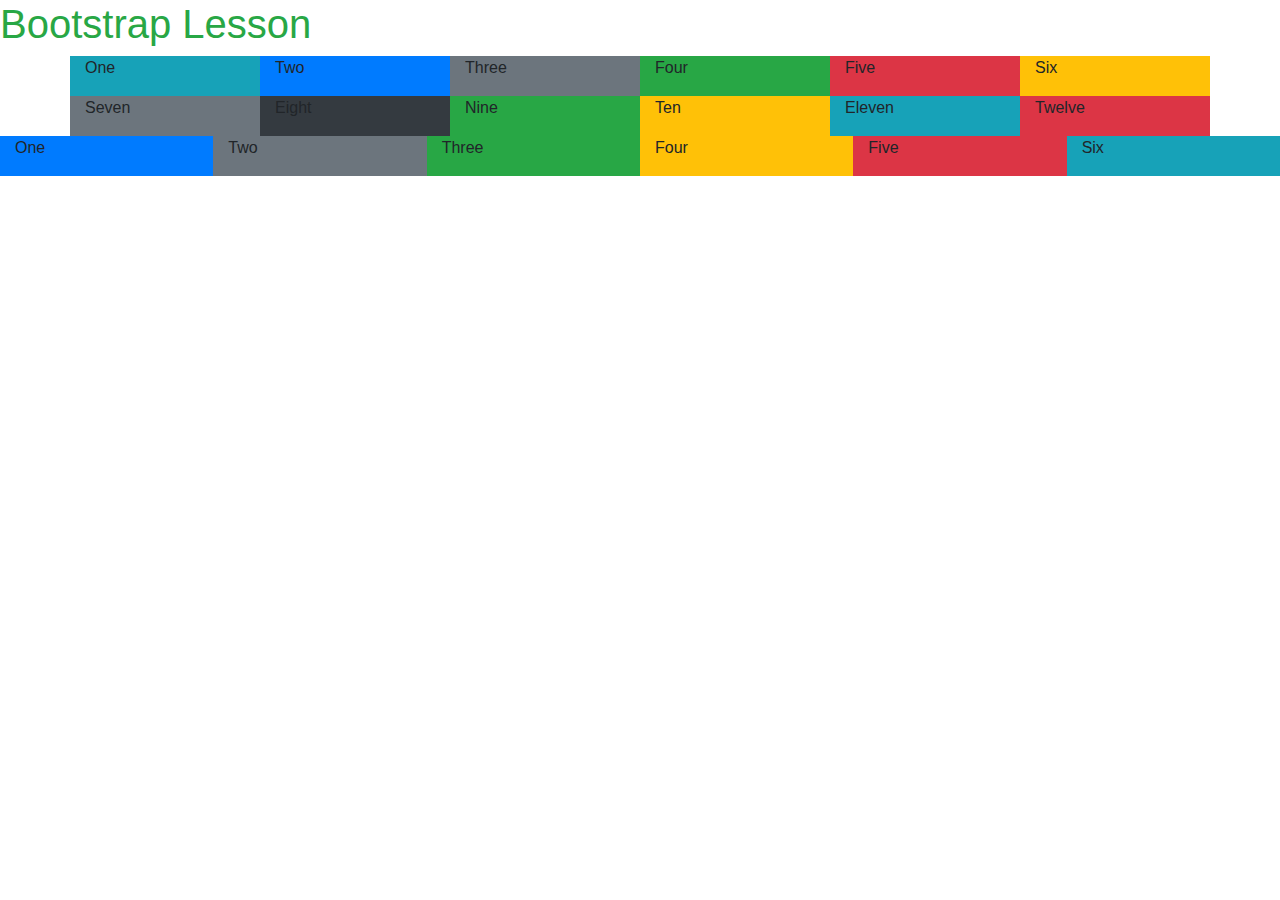
<file: bootstrap/index.html>
<!DOCTYPE html>
<html>
<head>
	<title>Bootstrap Lesson</title>
	<!-- CSS -->
	<link rel="stylesheet" type="text/css" href="css/bootstrap.min.css">
	<!-- JQ -->
	<script type="text/javascript" src="js/jquery.min.js"></script>
	<script type="text/javascript" src="js/bootstrap.bundle.min.js"></script>
</head>
<body>
	<h1 class="text-success">Bootstrap Lesson</h1>
	<div class="container">
		<!-- <p>Hello World</p> -->
		<div class="row">
			<div class="col-2 bg-info">
				<p>One</p>
			</div>
			<div class="col-2 bg-primary">
				<p>Two</p>
			</div>
			<div class="col-2 bg-secondary">
				<p>Three</p>
			</div>
			<div class="col-2 bg-success">
				<p>Four</p>
			</div>
			<div class="col-2 bg-danger">
				<p>Five</p>
			</div>
			<div class="col-2 bg-warning">
				<p>Six</p>
			</div>
			<div class="col-2 bg-secondary">
				<p>Seven</p>
			</div>
			<div class="col-2 bg-dark">
				<p>Eight</p>
			</div>
			<div class="col-2 bg-success">
				<p>Nine</p>
			</div>
			<div class="col-2 bg-warning">
				<p>Ten</p>
			</div>
			<div class="col-2 bg-info">
				<p>Eleven</p>
			</div>
			<div class="col-2 bg-danger">
				<p>Twelve</p>
			</div>
		</div>
	</div>
	<div class="container-fluid">
		<!-- <p>Hello World</p> -->
		<div class="row">
			<div class="col-lg-2 col-md-4 col-sm-12 bg-primary order-lg-1 order-md-3 order-sm-6">
				<p>One</p>
			</div>
			<div class="col-lg-2 col-md-4 col-sm-12 bg-secondary order-lg-2 order-md-2 order-sm-5">
				<p>Two</p>
			</div>
			<div class="col-lg-2 col-md-4 col-sm-12 bg-success order-lg-3 order-md-1 order-sm-4">
				<p>Three</p>
			</div>
			<div class="col-lg-2 col-md-4 col-sm-12 bg-warning order-lg-4 order-md-6 order-sm-3">
				<p>Four</p>
			</div>
			<div class="col-lg-2 col-md-4 col-sm-12 bg-danger order-lg-5 order-md-5 order-sm-2">
				<p>Five</p>
			</div>
			<div class="col-lg-2 col-md-4 col-sm-12 bg-info order-lg-6 order-md-4 order-sm-1">
				<p>Six</p>
			</div>
		</div>
	</div>
</body>
</html>
</file>
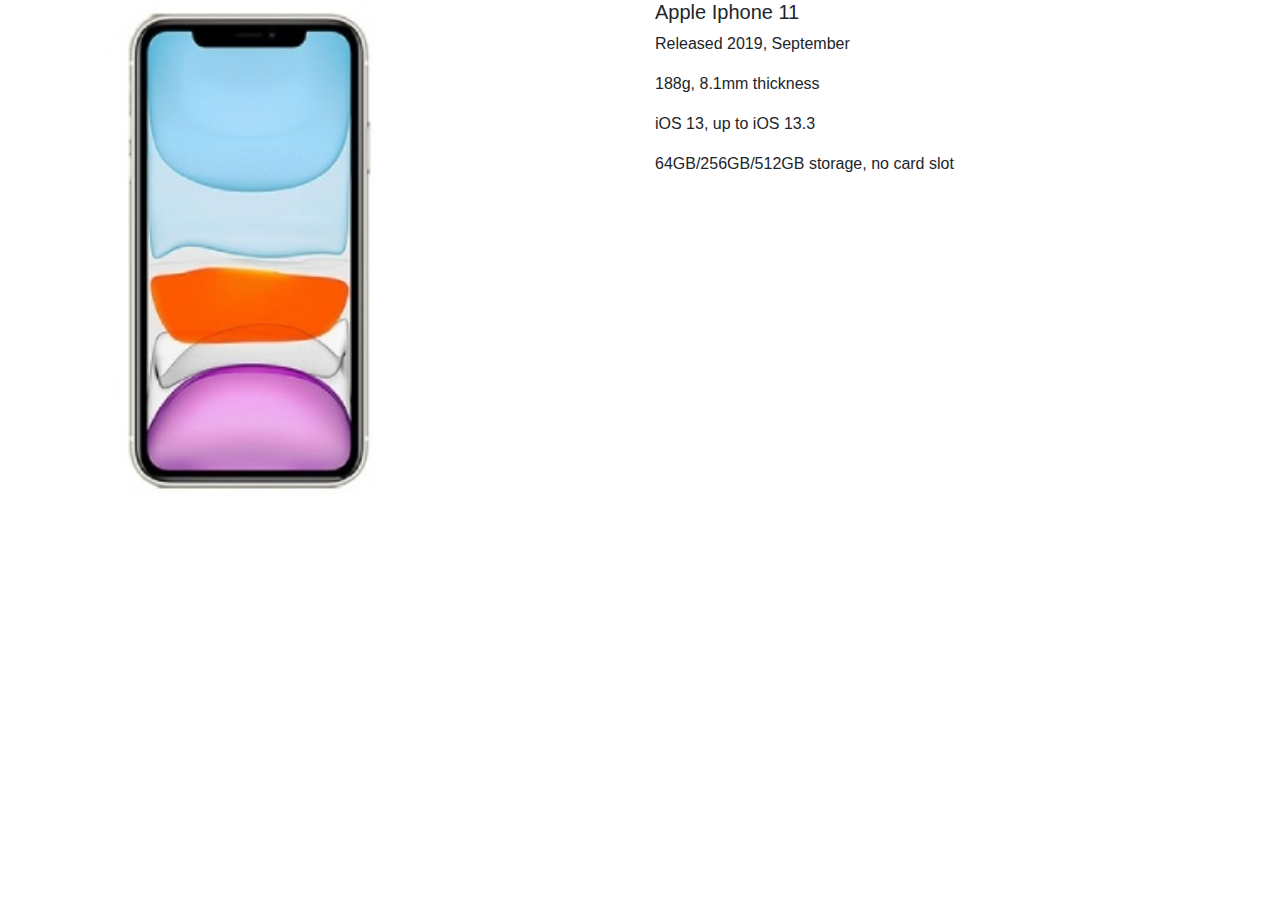
<file: iphone.html>
<!DOCTYPE html>
<html>
<head>
	<title>Iphone</title>
	<!-- CSS -->
	<link rel="stylesheet" type="text/css" href="bootstrap/css/bootstrap.min.css">
	<!-- JQ -->
	<script type="text/javascript" src="bootstrap/js/jquery.min.js"></script>
	<script type="text/javascript" src="bootstrap/js/bootstrap.bundle.min.js"></script>
	<link rel="stylesheet" type="text/css" href="fontawesome/css/all.min.css">
</head>
<body>
	<div class="containter-fluid">
		<div class="row">
			<div class="col-lg-6 col-md-12 col-sm-12">
				<img src="Images/Apple-iPhone-11.jpg" style="width: 500px;height: 500px;">
			</div>
			<div class="col-lg-6 col-md-12 col-sm-12">
				<h5>Apple Iphone 11</h5>
				<p><i class="head-icon icon-launched"></i>Released 2019, September</p>
				<p><i class="head-icon icon-mobile2"></i>188g, 8.1mm thickness</p>
				<p><i class="head-icon icon-os"></i>iOS 13, up to iOS 13.3</p>
				<p><i class="head-icon icon-sd-card-0"></i>64GB/256GB/512GB storage, no card slot</p>
			</div>
		</div>
	</div>
</body>
</html>
</file>
